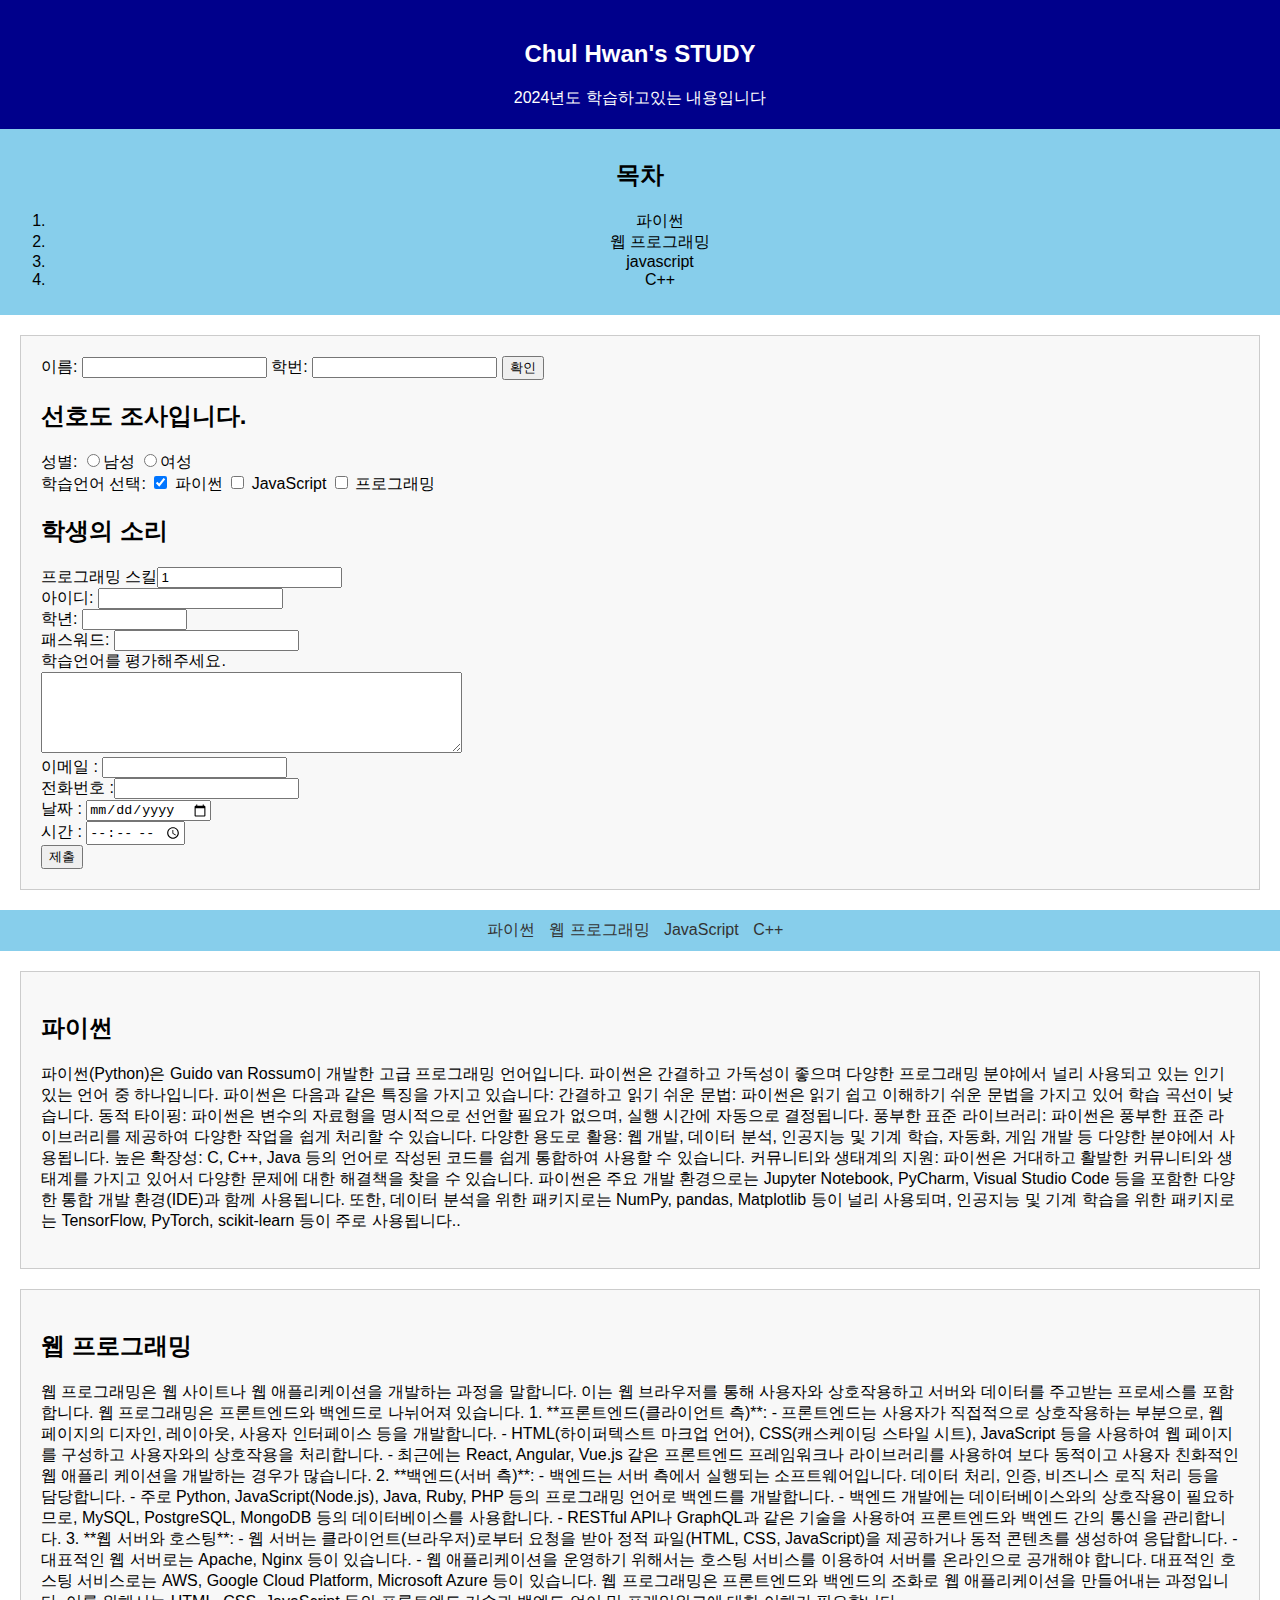
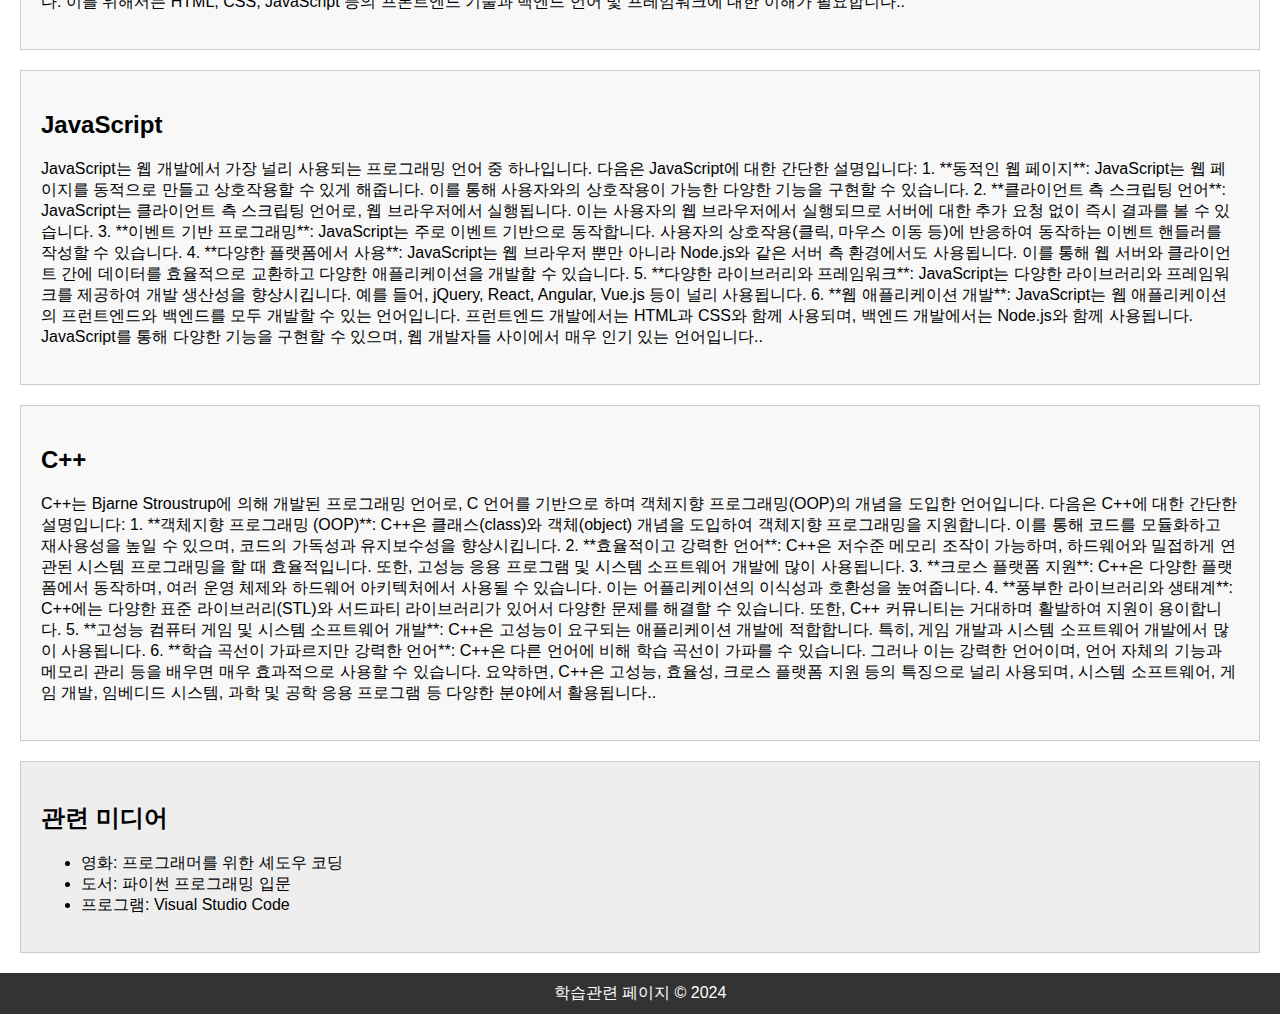
<file: index.html>
<!DOCTYPE html>
<html lang="en">
<head>
    <meta charset="UTF-8">
    <meta name="viewport" content="width=device-width, initial-scale">
    <title>STUDY</title>
    <link rel="stylesheet" href="mycss.css">
</head>
<body>

<header><h2>Chul Hwan's STUDY</h2>
    2024년도 학습하고있는 내용입니다
</header>
<nav><h2>목차</h2>
<ol>
<li>파이썬</li>
<li>웹 프로그래밍</li>
<li>javascript</li>
<li>C++</li>
</ol>
</nav>
<section>
    <article id="webpg">
    <form action="">
    이름: <input type="text">
    학번: <input type="password">
    <input type="submit" value="확인" name="btn1"/>
    <h2>선호도 조사입니다. </h2>
<form>
성별:
<input type="radio" name="gender" value="male">남성
<input type="radio" name="gender" value="female">여성 <br>
학습언어 선택:
<input type="checkbox" name="fruits" value="apple" checked> 파이썬
<input type="checkbox" name="fruits" value="grape"> JavaScript
<input type="checkbox" name="fruits" value="orange"> 프로그래밍
</form>
<body>
<h2>학생의 소리</h2>
프로그래밍 스킬<input name="range" min="1" max="10" value="1"> <br>
아이디: <input type="text" name="name"><br>
학년: <input type="text" name="number" size=10><br>
패스워드: <input type="password" name="pass">
<form name="input" action="getfeedback.jsp" method="get">
학습언어를 평가해주세요.<br />
<textarea name="feedback" rows="5" cols="50"></textarea>
</form>
</body>
</html>
<form action="input.jsp" method="post">
이메일 : <input type="email" name="email" /><br />
전화번호 :<input type="tel" name="tel" /><br />
날짜 : <input type="date" name="date" /><br />
시간 : <input type="time" name="time" /><br />
<input type="submit" value="제출" />
</form>
    </form>
    </article>
    </article>
</section>
<nav>
    <ul>
        <li><a href="#python">파이썬</a></li>
        <li><a href="#web">웹 프로그래밍</a></li>
        <li><a href="#javascript">JavaScript</a></li>
        <li><a href="#cplusplus">C++</a></li>
    </ul>
</nav>

<section id="python">
    <h2>파이썬</h2>
    <p>
        파이썬(Python)은 Guido van Rossum이 개발한 고급 프로그래밍 언어입니다. 파이썬은 간결하고 가독성이 좋으며 다양한 프로그래밍 분야에서 널리 사용되고 있는 인기 있는 언어 중 하나입니다. 파이썬은 다음과 같은 특징을 가지고 있습니다:
        
        간결하고 읽기 쉬운 문법: 파이썬은 읽기 쉽고 이해하기 쉬운 문법을 가지고 있어 학습 곡선이 낮습니다.
        
        동적 타이핑: 파이썬은 변수의 자료형을 명시적으로 선언할 필요가 없으며, 실행 시간에 자동으로 결정됩니다.
        
        풍부한 표준 라이브러리: 파이썬은 풍부한 표준 라이브러리를 제공하여 다양한 작업을 쉽게 처리할 수 있습니다.
        
        다양한 용도로 활용: 웹 개발, 데이터 분석, 인공지능 및 기계 학습, 자동화, 게임 개발 등 다양한 분야에서 사용됩니다.
        
        높은 확장성: C, C++, Java 등의 언어로 작성된 코드를 쉽게 통합하여 사용할 수 있습니다.
        
        커뮤니티와 생태계의 지원: 파이썬은 거대하고 활발한 커뮤니티와 생태계를 가지고 있어서 다양한 문제에 대한 해결책을 찾을 수 있습니다.
        
        파이썬은 주요 개발 환경으로는 Jupyter Notebook, PyCharm, Visual Studio Code 등을 포함한 다양한 통합 개발 환경(IDE)과 함께 사용됩니다. 또한, 데이터 분석을 위한 패키지로는 NumPy, pandas, Matplotlib 등이 널리 사용되며, 인공지능 및 기계 학습을 위한 패키지로는 TensorFlow, PyTorch, scikit-learn 등이 주로 사용됩니다..</p>
</section>

<section id="web">
    <h2>웹 프로그래밍</h2>
    <p>웹 프로그래밍은 웹 사이트나 웹 애플리케이션을 개발하는 과정을 말합니다. 이는 웹 브라우저를 통해 사용자와 상호작용하고 서버와 데이터를 주고받는 프로세스를 포함합니다. 웹 프로그래밍은 프론트엔드와 백엔드로 나뉘어져 있습니다.

        1. **프론트엔드(클라이언트 측)**:
           - 프론트엔드는 사용자가 직접적으로 상호작용하는 부분으로, 웹 페이지의 디자인, 레이아웃, 사용자 인터페이스 등을 개발합니다.
           - HTML(하이퍼텍스트 마크업 언어), CSS(캐스케이딩 스타일 시트), JavaScript 등을 사용하여 웹 페이지를 구성하고 사용자와의 상호작용을 처리합니다.
           - 최근에는 React, Angular, Vue.js 같은 프론트엔드 프레임워크나 라이브러리를 사용하여 보다 동적이고 사용자 친화적인 웹 애플리           케이션을 개발하는 경우가 많습니다.
        
           2. **백엔드(서버 측)**:
              - 백엔드는 서버 측에서 실행되는 소프트웨어입니다. 데이터 처리, 인증, 비즈니스 로직 처리 등을 담당합니다.
              - 주로 Python, JavaScript(Node.js), Java, Ruby, PHP 등의 프로그래밍 언어로 백엔드를 개발합니다.
              - 백엔드 개발에는 데이터베이스와의 상호작용이 필요하므로, MySQL, PostgreSQL, MongoDB 등의 데이터베이스를 사용합니다.
              - RESTful API나 GraphQL과 같은 기술을 사용하여 프론트엔드와 백엔드 간의 통신을 관리합니다.
           
           3. **웹 서버와 호스팅**:
              - 웹 서버는 클라이언트(브라우저)로부터 요청을 받아 정적 파일(HTML, CSS, JavaScript)을 제공하거나 동적 콘텐츠를 생성하여 응답합니다.
              - 대표적인 웹 서버로는 Apache, Nginx 등이 있습니다.
              - 웹 애플리케이션을 운영하기 위해서는 호스팅 서비스를 이용하여 서버를 온라인으로 공개해야 합니다. 대표적인 호스팅 서비스로는 AWS, Google Cloud Platform, Microsoft Azure 등이 있습니다.
           
           웹 프로그래밍은 프론트엔드와 백엔드의 조화로 웹 애플리케이션을 만들어내는 과정입니다. 이를 위해서는 HTML, CSS, JavaScript 등의 프론트엔드 기술과 백엔드 언어 및 프레임워크에 대한 이해가 필요합니다..</p>
   </section>
   
   <section id="javascript">
       <h2>JavaScript</h2>
       <p>JavaScript는 웹 개발에서 가장 널리 사용되는 프로그래밍 언어 중 하나입니다. 다음은 JavaScript에 대한 간단한 설명입니다:
   
           1. **동적인 웹 페이지**: JavaScript는 웹 페이지를 동적으로 만들고 상호작용할 수 있게 해줍니다. 이를 통해 사용자와의 상호작용이 가능한 다양한 기능을 구현할 수 있습니다.
           
           2. **클라이언트 측 스크립팅 언어**: JavaScript는 클라이언트 측 스크립팅 언어로, 웹 브라우저에서 실행됩니다. 이는 사용자의 웹 브라우저에서 실행되므로 서버에 대한 추가 요청 없이 즉시 결과를 볼 수 있습니다.
           
           3. **이벤트 기반 프로그래밍**: JavaScript는 주로 이벤트 기반으로 동작합니다. 사용자의 상호작용(클릭, 마우스 이동 등)에 반응하여 동작하는 이벤트 핸들러를 작성할 수 있습니다.
           
           4. **다양한 플랫폼에서 사용**: JavaScript는 웹 브라우저 뿐만 아니라 Node.js와 같은 서버 측 환경에서도 사용됩니다. 이를 통해 웹 서버와 클라이언트 간에 데이터를 효율적으로 교환하고 다양한 애플리케이션을 개발할 수 있습니다.
           
           5. **다양한 라이브러리와 프레임워크**: JavaScript는 다양한 라이브러리와 프레임워크를 제공하여 개발 생산성을 향상시킵니다. 예를 들어, jQuery, React, Angular, Vue.js 등이 널리 사용됩니다.
           
           6. **웹 애플리케이션 개발**: JavaScript는 웹 애플리케이션의 프런트엔드와 백엔드를 모두 개발할 수 있는 언어입니다. 프런트엔드 개발에서는 HTML과 CSS와 함께 사용되며, 백엔드 개발에서는 Node.js와 함께 사용됩니다.
           
           JavaScript를 통해 다양한 기능을 구현할 수 있으며, 웹 개발자들 사이에서 매우 인기 있는 언어입니다..</p>
   </section>
   
   <section id="cplusplus">
       <h2>C++</h2>
       <p>C++는 Bjarne Stroustrup에 의해 개발된 프로그래밍 언어로, C 언어를 기반으로 하며 객체지향 프로그래밍(OOP)의 개념을 도입한 언어입니다. 다음은 C++에 대한 간단한 설명입니다:
   
           1. **객체지향 프로그래밍 (OOP)**: C++은 클래스(class)와 객체(object) 개념을 도입하여 객체지향 프로그래밍을 지원합니다. 이를 통해 코드를 모듈화하고 재사용성을 높일 수 있으며, 코드의 가독성과 유지보수성을 향상시킵니다.
           
           2. **효율적이고 강력한 언어**: C++은 저수준 메모리 조작이 가능하며, 하드웨어와 밀접하게 연관된 시스템 프로그래밍을 할 때 효율적입니다. 또한, 고성능 응용 프로그램 및 시스템
           소프트웨어 개발에 많이 사용됩니다.
        
        3. **크로스 플랫폼 지원**: C++은 다양한 플랫폼에서 동작하며, 여러 운영 체제와 하드웨어 아키텍처에서 사용될 수 있습니다. 이는 어플리케이션의 이식성과 호환성을 높여줍니다.
        
        4. **풍부한 라이브러리와 생태계**: C++에는 다양한 표준 라이브러리(STL)와 서드파티 라이브러리가 있어서 다양한 문제를 해결할 수 있습니다. 또한, C++ 커뮤니티는 거대하며 활발하여 지원이 용이합니다.
        
        5. **고성능 컴퓨터 게임 및 시스템 소프트웨어 개발**: C++은 고성능이 요구되는 애플리케이션 개발에 적합합니다. 특히, 게임 개발과 시스템 소프트웨어 개발에서 많이 사용됩니다.
        
        6. **학습 곡선이 가파르지만 강력한 언어**: C++은 다른 언어에 비해 학습 곡선이 가파를 수 있습니다. 그러나 이는 강력한 언어이며, 언어 자체의 기능과 메모리 관리 등을 배우면 매우 효과적으로 사용할 수 있습니다.
        
        요약하면, C++은 고성능, 효율성, 크로스 플랫폼 지원 등의 특징으로 널리 사용되며, 시스템 소프트웨어, 게임 개발, 임베디드 시스템, 과학 및 공학 응용 프로그램 등 다양한 분야에서 활용됩니다..</p>
</section>

<aside>
    <h2>관련 미디어</h2>
    <ul>
        <li>영화: 프로그래머를 위한 셰도우 코딩</li>
        <li>도서: 파이썬 프로그래밍 입문</li>
        <li>프로그램: Visual Studio Code</li>
    </ul>
</aside>


<footer>학습관련 페이지 &copy; 2024</footer>

</body>
</html>
</file>
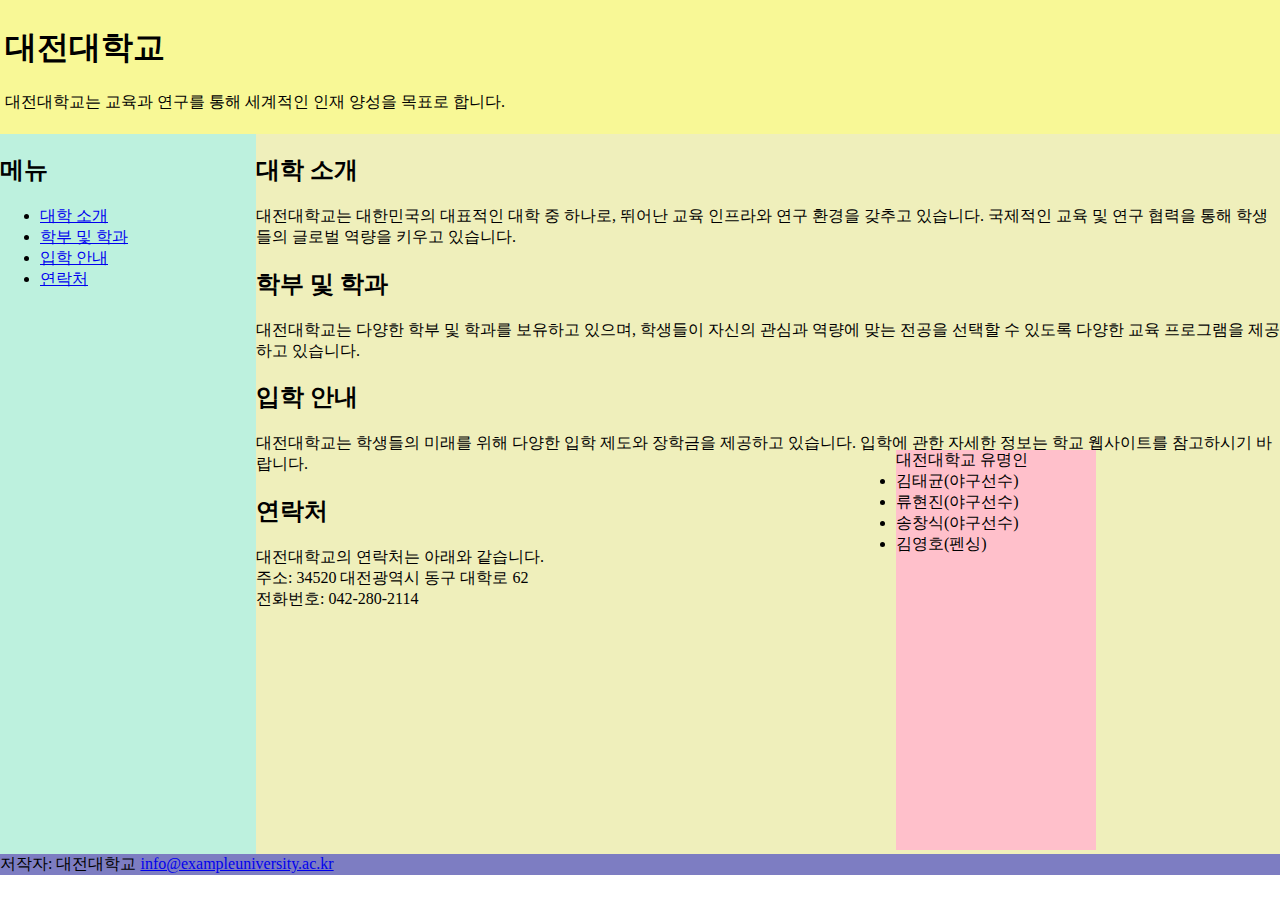
<file: dju.html>
<!DOCTYPE html>
<html lang="ko">
<head>
    <meta charset="UTF-8">
    <title>대전대학교 소개</title>
    <style>
        html, body {
            height: 100%;
            margin: 0px;
        }
        header {
            background-color: rgba(247, 247, 143, 0.932);
            padding: 5px;
            margin: 0px;
        }
        nav {
            float: left; 
            width: 20%; 
            height: 80%;
            background: rgba(170, 237, 213, 0.775);
        }
        section {
            float: left; 
            width: 80%; 
            height: 80%;
            background-color: rgb(239, 239, 187);
        }
        footer {
            background-color: rgb(125, 125, 194);
            clear: both;
        }
        div {
            position: absolute;
            top: 50%;
            left: 70%;
            background-color: pink;
            width: 200px;
            height: 400px;
        }
    </style>
</head>
<body>
<header>
    <h1>대전대학교</h1>
    <p>대전대학교는 교육과 연구를 통해 세계적인 인재 양성을 목표로 합니다.</p>
</header>
<nav>
    <h2>메뉴</h2>
    <ul>
        <li><a href="#introduction">대학 소개</a></li>
        <li><a href="#academics">학부 및 학과</a></li>
        <li><a href="#admissions">입학 안내</a></li>
        <li><a href="#contact">연락처</a></li>
    </ul>
</nav>
<section>
    <article id="introduction">
        <h2>대학 소개</h2>
        <p>대전대학교는 대한민국의 대표적인 대학 중 하나로, 뛰어난 교육 인프라와 연구 환경을 갖추고 있습니다. 국제적인 교육 및 연구 협력을 통해 학생들의 글로벌 역량을 키우고 있습니다.</p>
    </article>
    <article id="academics">
        <h2>학부 및 학과</h2>
        <p>대전대학교는 다양한 학부 및 학과를 보유하고 있으며, 학생들이 자신의 관심과 역량에 맞는 전공을 선택할 수 있도록 다양한 교육 프로그램을 제공하고 있습니다.</p>
    </article>
    <article id="admissions">
        <h2>입학 안내</h2>
        <p>대전대학교는 학생들의 미래를 위해 다양한 입학 제도와 장학금을 제공하고 있습니다. 입학에 관한 자세한 정보는 학교 웹사이트를 참고하시기 바랍니다.</p>
    </article>
    <article id="contact">
        <h2>연락처</h2>
        <p>대전대학교의 연락처는 아래와 같습니다.<br>
            주소: 34520 대전광역시 동구 대학로 62<br>
            전화번호: 042-280-2114<br>
        </p>

    <div id="profile"> 대전대학교 유명인
        <li>김태균(야구선수)</li>
        <li>류현진(야구선수)</li>
        <li>송창식(야구선수)</li>
        <li>김영호(펜싱)</li>
    </div>
</article>
</section>
<footer>
    <p>저작자: 대전대학교 <a href="mailto:info@exampleuniversity.ac.kr">info@exampleuniversity.ac.kr</a></p>
</footer>
</body>
</html>
</file>
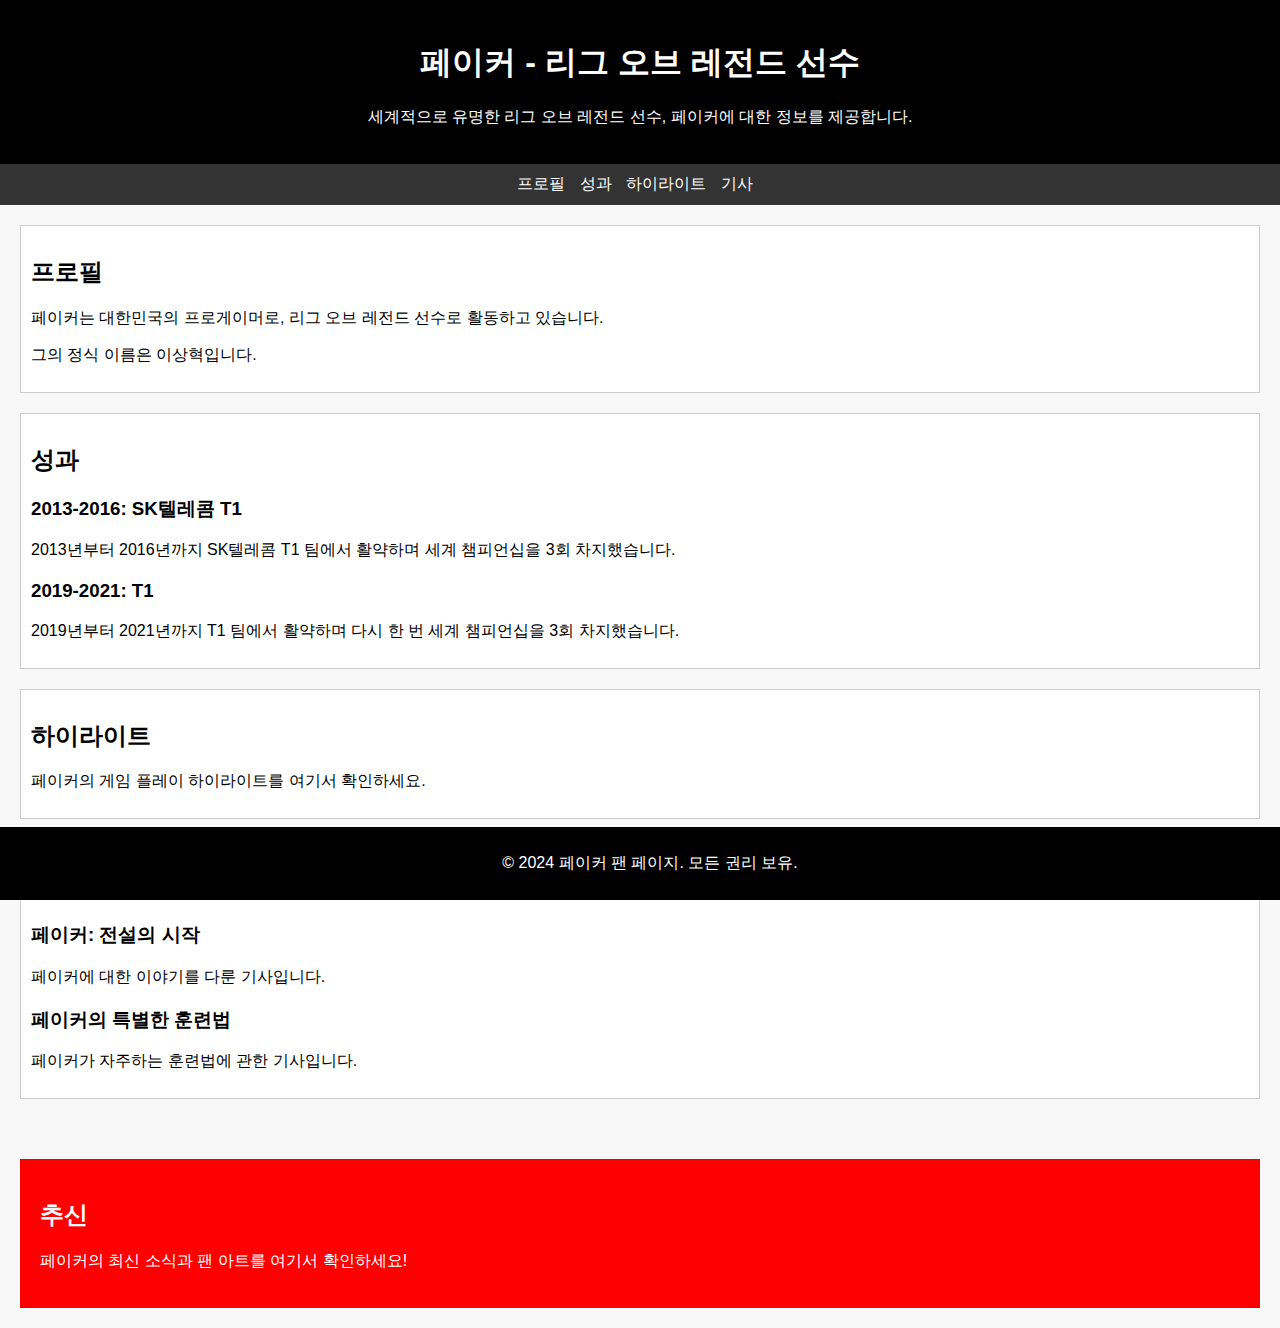
<file: faker (2).html>
<!DOCTYPE html>
<html lang="ko">
<head>
    <meta charset="UTF-8">
    <meta name="viewport" content="width=device-width, initial-scale=1.0">
    <title>페이커 - 리그 오브 레전드 선수</title>
    <style>
        body {
            font-family: Arial, sans-serif;
            margin: 0;
            padding: 0;
            background-color: #f8f8f8;
        }

        header, footer {
            background-color: #000;
            color: #fff;
            padding: 20px;
            text-align: center;
        }

        nav {
            background-color: #333;
            padding: 10px;
        }

        nav ul {
            list-style-type: none;
            margin: 0;
            padding: 0;
            text-align: center;
        }

        nav ul li {
            display: inline;
            margin-right: 10px;
        }

        nav ul li a {
            color: #fff;
            text-decoration: none;
        }

        main {
            padding: 20px;
        }

        section {
            margin-bottom: 20px;
            padding: 10px;
            border: 1px solid #ccc;
            background-color: #fff;
        }

        aside {
            background-color: #ff0000;
            padding: 20px;
            margin: 20px;
            color: #fff;
        }

        footer {
            position: fixed;
            bottom: 0;
            width: 100%;
            background-color: #000;
            color: #fff;
            padding: 10px;
            text-align: center;
        }
    </style>
</head>
<body>

<header>
    <h1>페이커 - 리그 오브 레전드 선수</h1>
    <p>세계적으로 유명한 리그 오브 레전드 선수, 페이커에 대한 정보를 제공합니다.</p>
</header>

<nav>
    <ul>
        <li><a href="#profile">프로필</a></li>
        <li><a href="#achievements">성과</a></li>
        <li><a href="#highlights">하이라이트</a></li>
        <li><a href="#articles">기사</a></li>
    </ul>
</nav>

<main>
    <section id="profile">
        <h2>프로필</h2>
        <p>페이커는 대한민국의 프로게이머로, 리그 오브 레전드 선수로 활동하고 있습니다.</p>
        <p>그의 정식 이름은 이상혁입니다.</p>
    </section>

    <section id="achievements">
        <h2>성과</h2>
        <article>
            <h3>2013-2016: SK텔레콤 T1</h3>
            <p>2013년부터 2016년까지 SK텔레콤 T1 팀에서 활약하며 세계 챔피언십을 3회 차지했습니다.</p>
        </article>
        <article>
            <h3>2019-2021: T1</h3>
            <p>2019년부터 2021년까지 T1 팀에서 활약하며 다시 한 번 세계 챔피언십을 3회 차지했습니다.</p>
        </article>
    </section>

    <section id="highlights">
        <h2>하이라이트</h2>
        <p>페이커의 게임 플레이 하이라이트를 여기서 확인하세요.</p>
        <!-- 동영상 또는 이미지 갤러리를 삽입할 수 있음 -->
    </section>

    <section id="articles">
        <h2>기사</h2>
        <article>
            <h3>페이커: 전설의 시작</h3>
            <p>페이커에 대한 이야기를 다룬 기사입니다.</p>
        </article>
        <article>
            <h3>페이커의 특별한 훈련법</h3>
            <p>페이커가 자주하는 훈련법에 관한 기사입니다.</p>
        </article>
    </section>
</main>

<aside>
    <h2>추신</h2>
    <p>페이커의 최신 소식과 팬 아트를 여기서 확인하세요!</p>
</aside>

<footer>
    <p>&copy; 2024 페이커 팬 페이지. 모든 권리 보유.</p>
</footer>

</body>
</html>
</file>
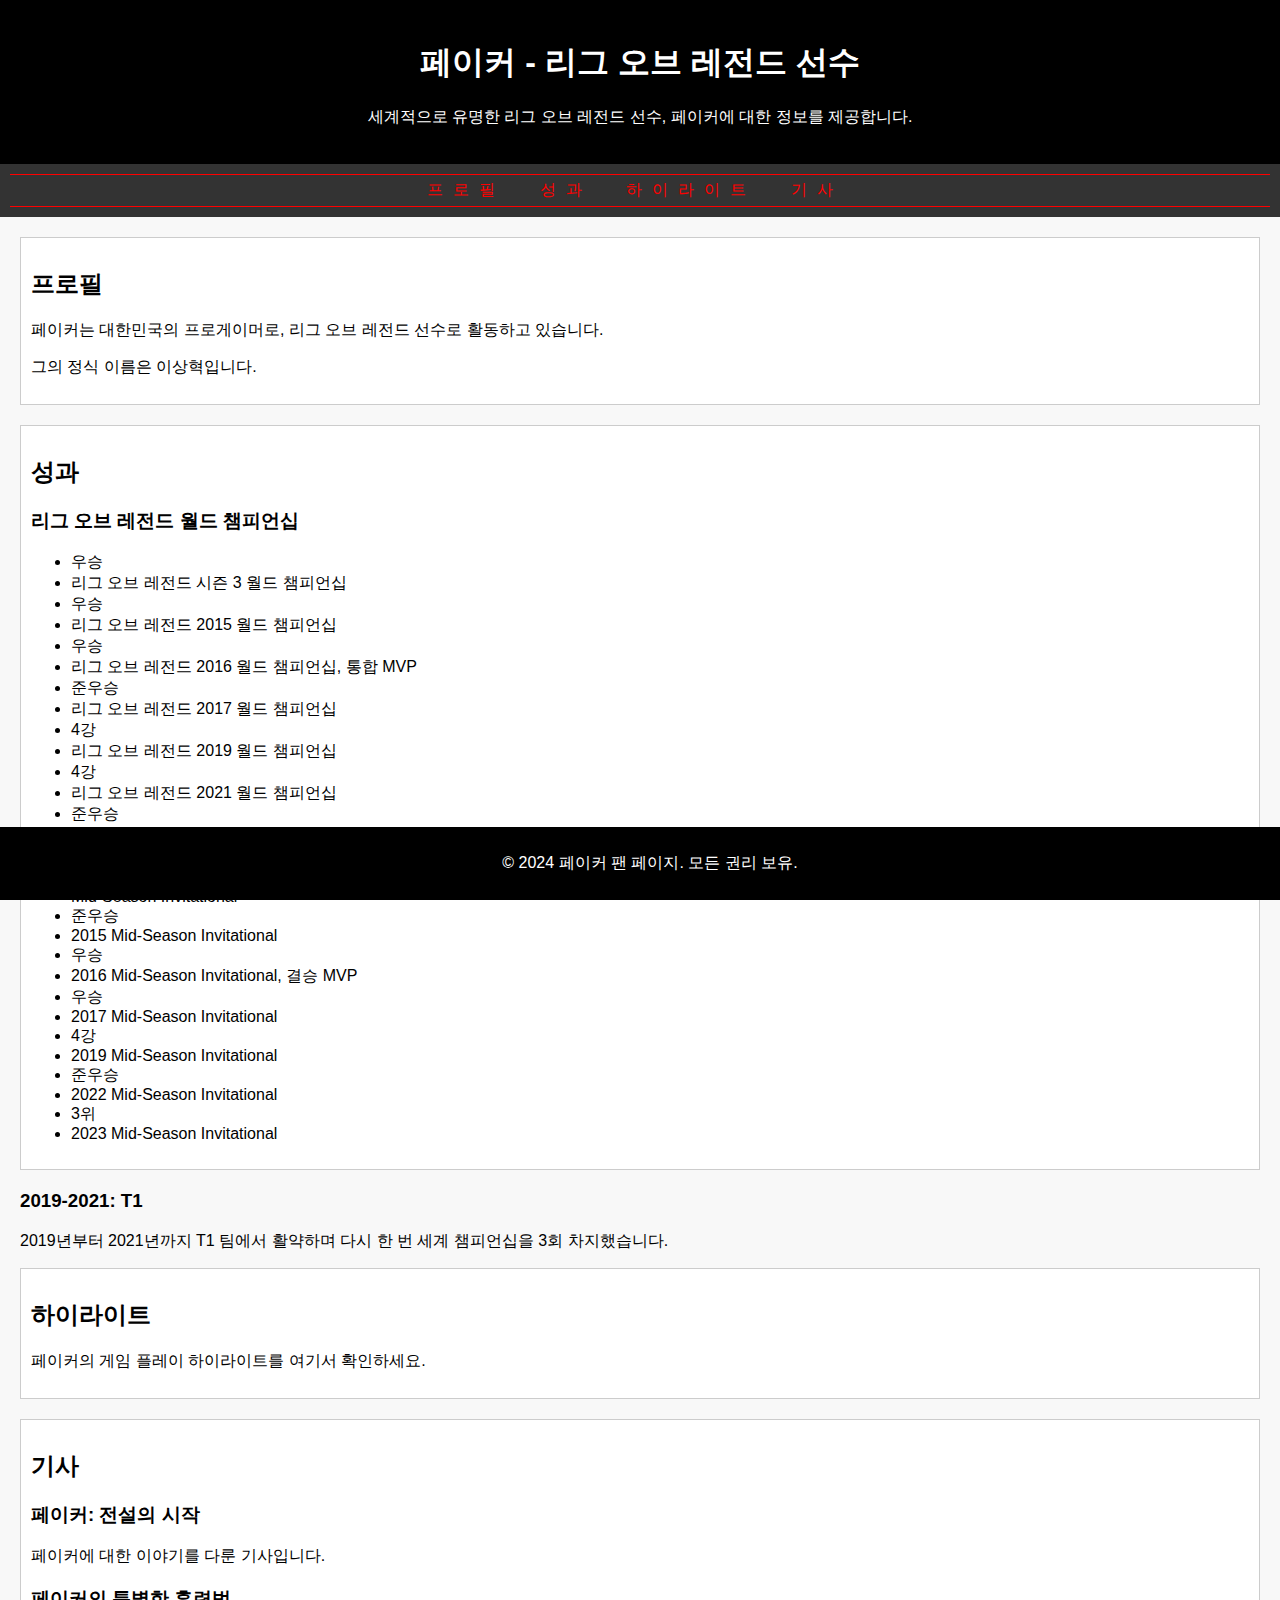
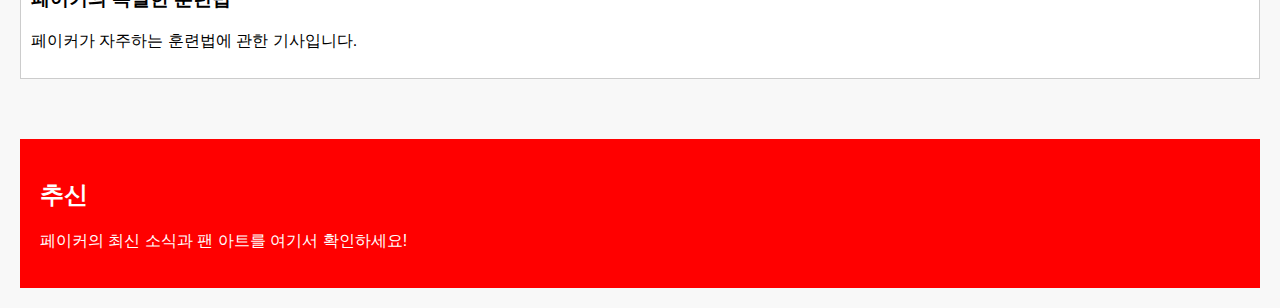
<file: faker3.html>
<!DOCTYPE html>
<html lang="ko">
<head>
    <meta charset="UTF-8">
    <meta name="viewport" content="width=device-width, initial-scale=1.0">
    <title>페이커 - 리그 오브 레전드 선수</title>
    <style>
        body {
            font-family: Arial, sans-serif;
            margin: 0;
            padding: 0;
            background-color: #f8f8f8;
        }

        header, footer {
            background-color: #000;
            color: #fff;
            padding: 20px;
            text-align: center;
        }

        nav {
            background-color: #333;
            padding: 10px;
        }

        nav ul {
            list-style-type: none;
            margin: 0;
            padding: 0;
            text-align: center;
        }

        nav ul li {
            display: inline;
            margin-right: 10px;
        }

        nav ul li a {
            color: #fff;
            text-decoration: none;
        }

        main {
            padding: 20px;
        }

        section {
            margin-bottom: 20px;
            padding: 10px;
            border: 1px solid #ccc;
            background-color: #fff;
        }

        aside {
            background-color: #ff0000;
            padding: 20px;
            margin: 20px;
            color: #fff;
        }

        footer {
            position: fixed;
            bottom: 0;
            width: 100%;
            background-color: #000;
            color: #fff;
            padding: 10px;
            text-align: center;
        }

        /* Additional styles */
        ul.circle {
            list-style: circle;
        }

        ul.square {
            list-style: square;
        }

        ol.upper {
            list-style: upper-roman;
        }

        ol.alpha {
            list-style: lower-alpha;
        }

        ul.nav {
            list-style: none;
            text-align: center;
            border-bottom: 1px solid red;
            border-top: 1px solid red;
            padding: 5px;
        }

        .nav li {
            display: inline;
            text-transform: uppercase;
            padding: 10px;
            letter-spacing: 10px;
        }

        .nav li a {
            text-decoration: none;
            color: red;
        }

        .nav li a:hover {
            text-decoration: underline;
        }

        table {
            border: 1px solid rgb(23, 1, 44);
            border-collapse: collapse;
            width: 300px;
            height: 150px;
        }

        td,
        th {
            border: 1px solid rgb(168, 240, 215);
            text-align: center;
            border-bottom: 1px solid green;
        }

        tr:nth-child(even) {
            background-color: rgb(243, 243, 182);
        }

        tr:hover {
            background-color: brown;
            color: white;
        }
    </style>
</head>
<body>

<header>
    <h1>페이커 - 리그 오브 레전드 선수</h1>
    <p>세계적으로 유명한 리그 오브 레전드 선수, 페이커에 대한 정보를 제공합니다.</p>
</header>

<nav>
    <ul class="nav">
        <li><a href="#profile">프로필</a></li>
        <li><a href="#achievements">성과</a></li>
        <li><a href="#highlights">하이라이트</a></li>
        <li><a href="#articles">기사</a></li>
    </ul>
</nav>

<main>
    <section id="profile">
        <h2>프로필</h2>
        <p>페이커는 대한민국의 프로게이머로, 리그 오브 레전드 선수로 활동하고 있습니다.</p>
        <p>그의 정식 이름은 이상혁입니다.</p>
    </section>

    <section id="achievements">
        <h2>성과</h2>
        <article>
            <h3>리그 오브 레전드 월드 챔피언십</h3>
            <ul>
                <li>우승</li>
                <li>리그 오브 레전드 시즌 3 월드 챔피언십</li>
                <li>우승</li>
                <li>리그 오브 레전드 2015 월드 챔피언십</li>
                <li>우승</li>
                <li>리그 오브 레전드 2016 월드 챔피언십, 통합 MVP</li>
                <li>준우승</li>
                <li>리그 오브 레전드 2017 월드 챔피언십</li>
                <li>4강</li>
                <li>리그 오브 레전드 2019 월드 챔피언십</li>
                <li>4강</li>
                <li>리그 오브 레전드 2021 월드 챔피언십</li>
                <li>준우승</li>
                <li>리그 오브 레전드 2022 월드 챔피언십</li>
                <li>우승</li>
                <li>리그 오브 레전드 2023 월드 챔피언십</li>
                <li>Mid-Season Invitational</li>
                <li>준우승</li>
                <li>2015 Mid-Season Invitational</li>
                <li>우승</li>
                <li>2016 Mid-Season Invitational, 결승 MVP</li>
                <li>우승</li>
                <li>2017 Mid-Season Invitational</li>
                <li>4강</li>
                <li>2019 Mid-Season Invitational</li>
                <li>준우승</li>
                <li>2022 Mid-Season Invitational</li>
                <li>3위</li>
                <li>2023 Mid-Season Invitational</li>
            </ul>
        </article>
        <!-- Add more articles for other tournaments -->
    </section>
    
        <article>
            <h3>2019-2021: T1</h3>
            <p>2019년부터 2021년까지 T1 팀에서 활약하며 다시 한 번 세계 챔피언십을 3회 차지했습니다.</p>
        </article>
    </section>

    <section id="highlights">
        <h2>하이라이트</h2>
        <p>페이커의 게임 플레이 하이라이트를 여기서 확인하세요.</p>
        <!-- 동영상 또는 이미지 갤러리를 삽입할 수 있음 -->
    </section>

    <section id="articles">
        <h2>기사</h2>
        <article>
            <h3>페이커: 전설의 시작</h3>
            <p>페이커에 대한 이야기를 다룬 기사입니다.</p>
        </article>
        <article>
            <h3>페이커의 특별한 훈련법</h3>
            <p>페이커가 자주하는 훈련법에 관한 기사입니다.</p>
        </article>
    </section>
</main>

<aside>
    <h2>추신</h2>
    <p>페이커의 최신 소식과 팬 아트를 여기서 확인하세요!</p>
</aside>

<footer>
    <p>&copy; 2024 페이커 팬 페이지. 모든 권리 보유.</p>
</footer>

</body>
</html>
</file>
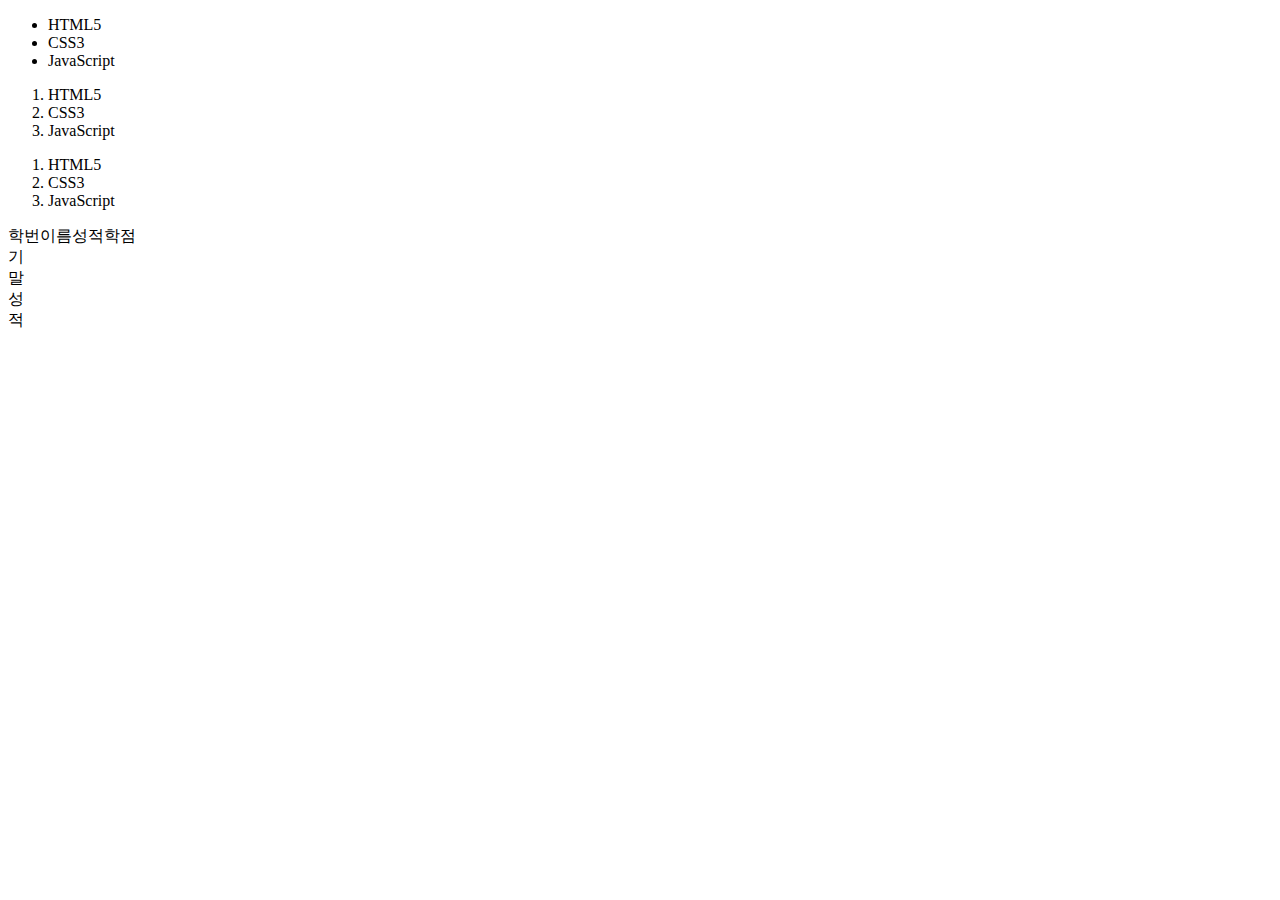
<file: final exam.html>
<!DOCTYPE html>
<html lang="en">
<head>
    <meta charset="UTF-8">
    <meta name="viewport" content="width=device-width, initial-scale=1.0">
    <title>Document</title>
</head>
<body>
    <ul class="circle">
       <li>HTML5</li>
        <li>CSS3</li>
        <li>JavaScript</li>
    </ul>
    <ol class="upper">
        <li>HTML5</li>
        <li>CSS3</li>
        <li>JavaScript</li>
    </ol>
    <ol class="alpha">
        <li>HTML5</li>
        <li>CSS3</li>
        <li>JavaScript</li>
    </ol>
    <table>
        <caption>기말성적</caption>
        <thead>
            <tr><tr>학번</tr> <tr>이름</tr><tr>성적</tr><tr>학점</tr></tr>
        </thead>
    </table>

</body>
</html>
</file>
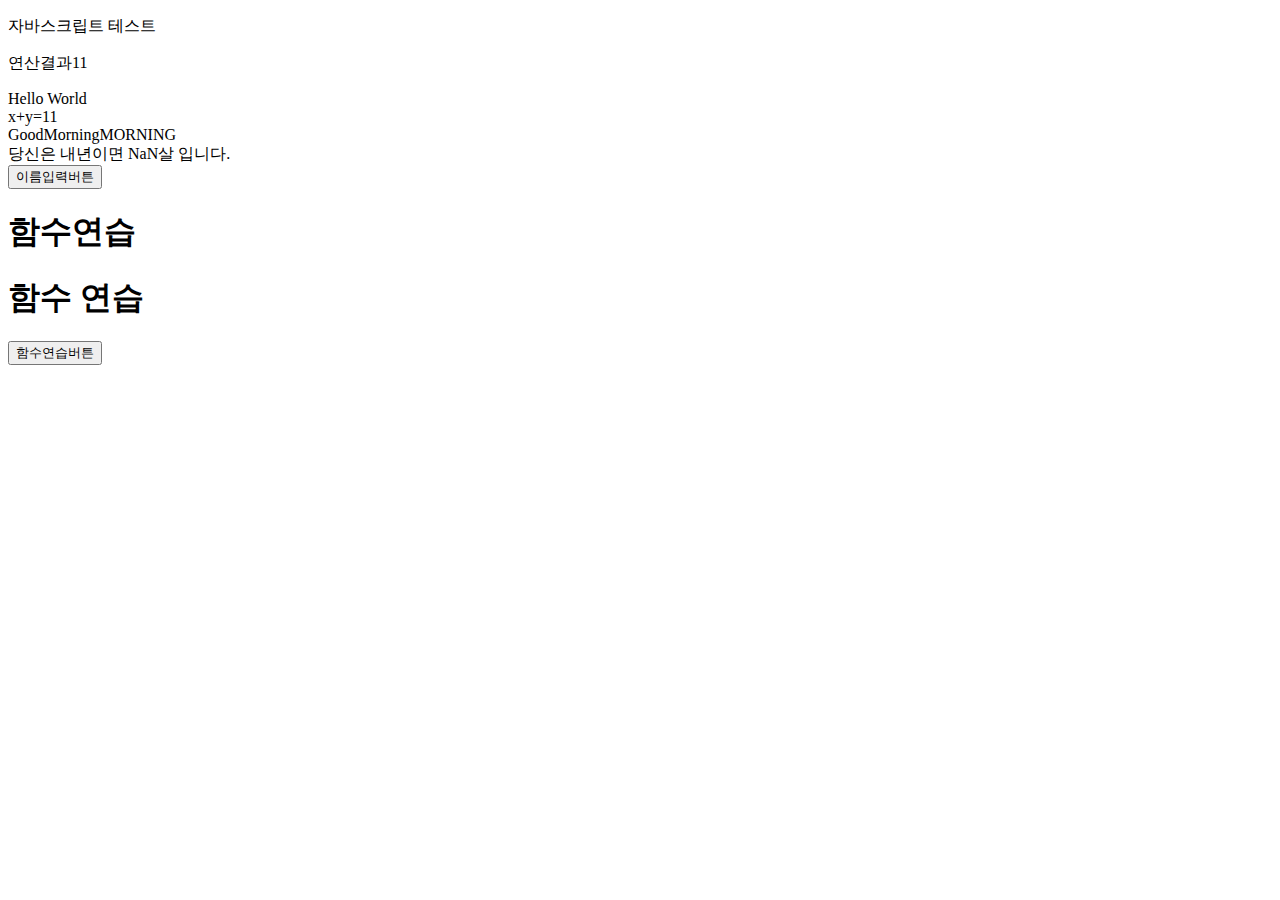
<file: java test.HTML>
<!DOCTYPE html>
<html lang="en">
<head>
 <title>Document</title>
   
</head>
<body>
    <p>자바스크립트 테스트</p>
    <p id="test"> 자바 스크립트 테스트</p>

    <script>
        document.write("Hello World <br> x+y=");
         let x=5; //변수만들기
        let y=6; 
        let z = x+y; 
        document.write(z); 
        document.getElementById("test").innerHTML = "연산결과"+z; 
        document.write("<br>") 
        let s1="Good";
        let s2="Morning";
        document.write(s1 +s2) 
        document.write(s2.toUpperCase()+"<br>")
        let age = parseInt(prompt("나이입력:")); 
        document.write("당신은 내년이면 "+(age+1)+"살 입니다.");
       </Script>
       <br>
       <button onclick="sub()">이름입력버튼</button>
       <h1 id="name">함수연습</h1>
       <h1 id="ftest">함수 연습</h1>
       <button onclick="sub1()">함수연습버튼</button>
     <script>
        function sub(){
            const name = prompt('이름:');
            document.getElementById("name").innerHTML = "Welcome:" + name + "좋은하루 보내세요";
        }
        function sub1(){
            e = document.getElementById("ftest");
            e.style.color = "red";

        }
     </script>
    
         
</body>
</html>
</file>
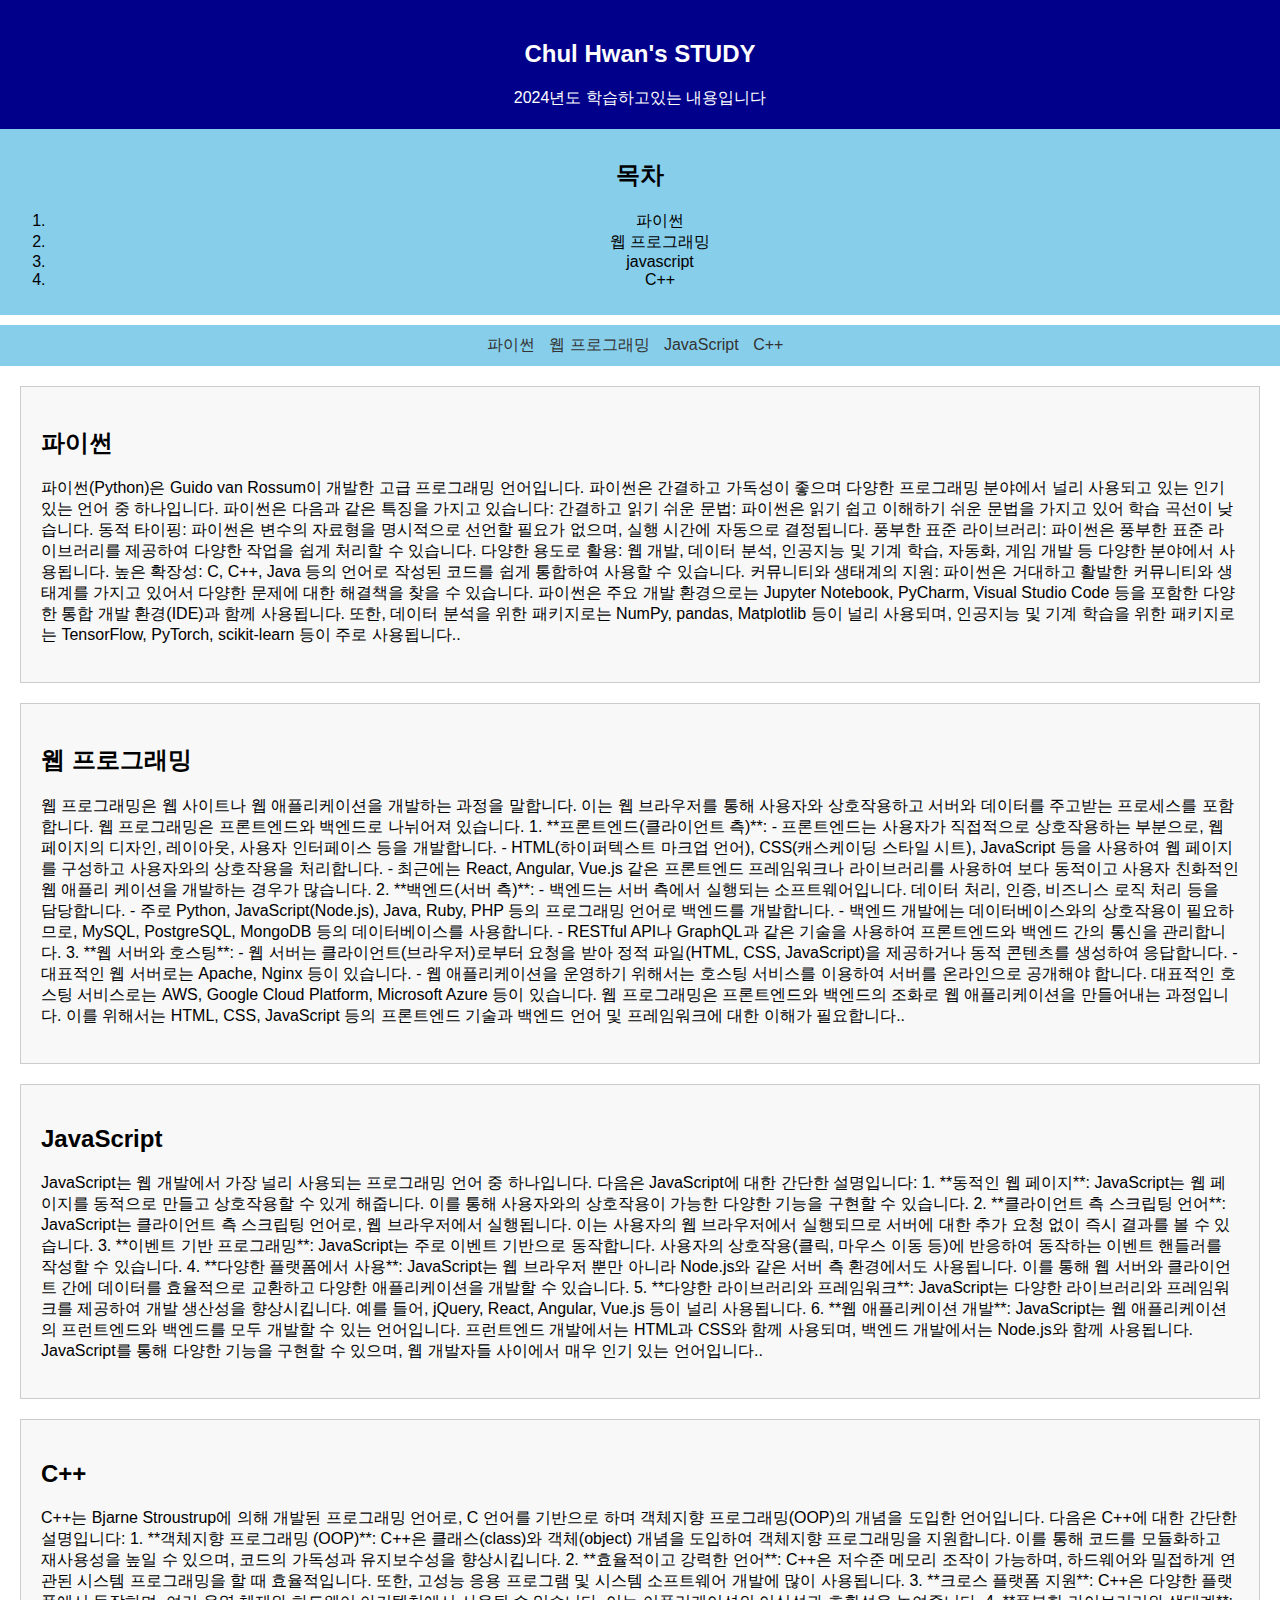
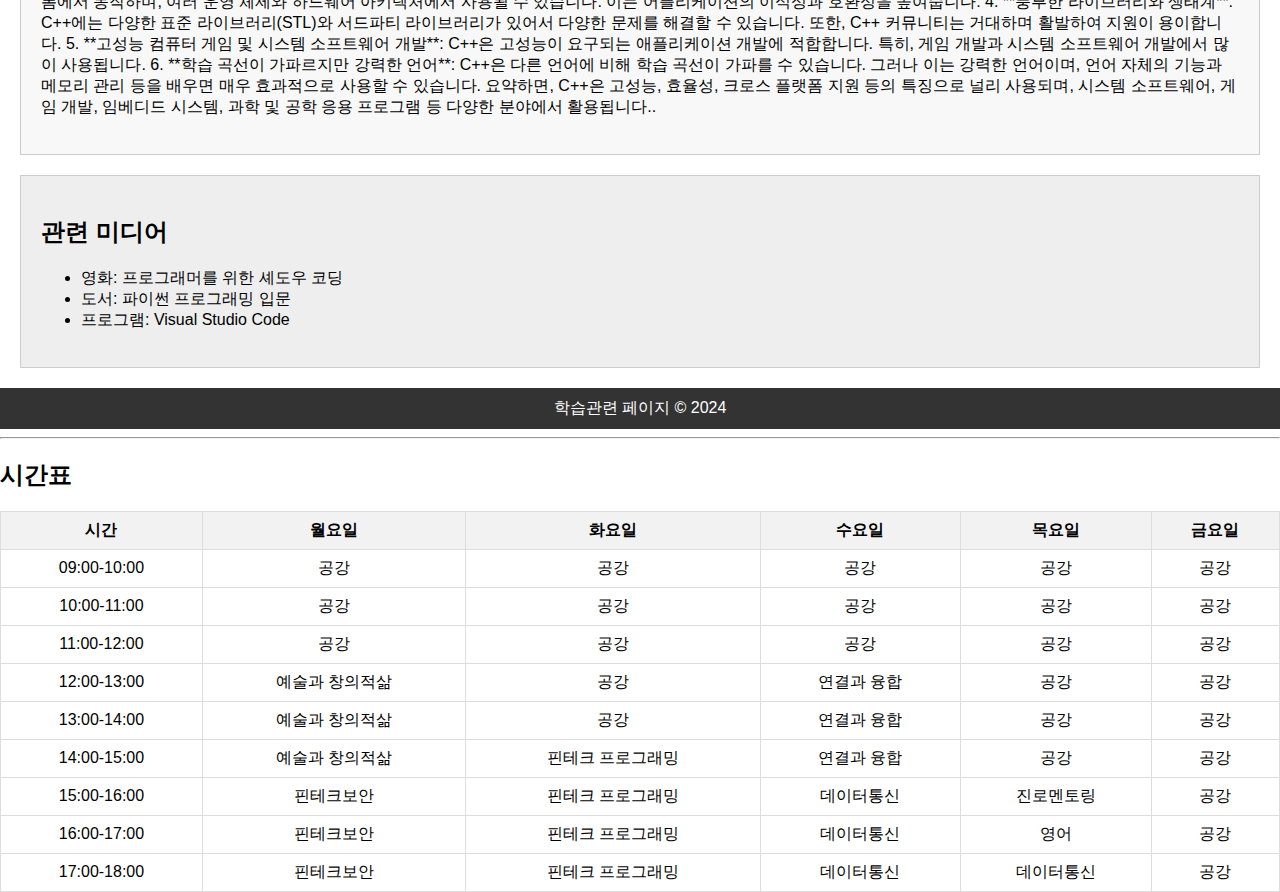
<file: MYSTYDY.html>
<!DOCTYPE html>
<html lang="ko">
    <!DOCTYPE html>
<html>
<head>
    <title>HTML5 문서 구조 시맨틱 태그 사용</title>
    <style>
        body {
            font-family: Arial, sans-serif;
            margin: 0;
            padding: 0;
        }

        header, footer {
            background-color: darkblue;
            color: #fff;
            padding: 20px;
            text-align: center;
        }

        nav {
            background-color:skyblue;
            padding: 10px;
            text-align: center;
            margin-bottom: 10px; /* 수정된 부분 */
        }

        nav ul {
            list-style-type: none;
            margin: 0;
            padding: 0;
        }

        nav ul li {
            display: inline;
            margin-right: 10px;
        }

        nav ul li a {
            color: #333; /* 수정된 부분 */
            text-decoration: none;
        }

        section {
            padding: 20px;
            margin: 20px;
            background-color: #f8f8f8;
            border: 1px solid #ccc;
        }

        aside {
            background-color: #eee;
            padding: 20px;
            margin: 20px;
            border: 1px solid #ccc;
        }

        footer {
            margin-top: 20px;
            background-color: #333;
            color: #fff;
            padding: 10px;
            text-align: center;
        }
    </style>
</head>
<body>

<header><h2>Chul Hwan's STUDY</h2>
    2024년도 학습하고있는 내용입니다
</header>
<nav><h2>목차</h2>
<ol>
<li>파이썬</li>
<li>웹 프로그래밍</li>
<li>javascript</li>
<li>C++</li>
</ol>
</nav>
<nav>
    <ul>
        <li><a href="#python">파이썬</a></li>
        <li><a href="#web">웹 프로그래밍</a></li>
        <li><a href="#javascript">JavaScript</a></li>
        <li><a href="#cplusplus">C++</a></li>
    </ul>
</nav>

<section id="python">
    <h2>파이썬</h2>
    <p>
        파이썬(Python)은 Guido van Rossum이 개발한 고급 프로그래밍 언어입니다. 파이썬은 간결하고 가독성이 좋으며 다양한 프로그래밍 분야에서 널리 사용되고 있는 인기 있는 언어 중 하나입니다. 파이썬은 다음과 같은 특징을 가지고 있습니다:
        
        간결하고 읽기 쉬운 문법: 파이썬은 읽기 쉽고 이해하기 쉬운 문법을 가지고 있어 학습 곡선이 낮습니다.
        
        동적 타이핑: 파이썬은 변수의 자료형을 명시적으로 선언할 필요가 없으며, 실행 시간에 자동으로 결정됩니다.
        
        풍부한 표준 라이브러리: 파이썬은 풍부한 표준 라이브러리를 제공하여 다양한 작업을 쉽게 처리할 수 있습니다.
        
        다양한 용도로 활용: 웹 개발, 데이터 분석, 인공지능 및 기계 학습, 자동화, 게임 개발 등 다양한 분야에서 사용됩니다.
        
        높은 확장성: C, C++, Java 등의 언어로 작성된 코드를 쉽게 통합하여 사용할 수 있습니다.
        
        커뮤니티와 생태계의 지원: 파이썬은 거대하고 활발한 커뮤니티와 생태계를 가지고 있어서 다양한 문제에 대한 해결책을 찾을 수 있습니다.
        
        파이썬은 주요 개발 환경으로는 Jupyter Notebook, PyCharm, Visual Studio Code 등을 포함한 다양한 통합 개발 환경(IDE)과 함께 사용됩니다. 또한, 데이터 분석을 위한 패키지로는 NumPy, pandas, Matplotlib 등이 널리 사용되며, 인공지능 및 기계 학습을 위한 패키지로는 TensorFlow, PyTorch, scikit-learn 등이 주로 사용됩니다..</p>
</section>

<section id="web">
    <h2>웹 프로그래밍</h2>
    <p>웹 프로그래밍은 웹 사이트나 웹 애플리케이션을 개발하는 과정을 말합니다. 이는 웹 브라우저를 통해 사용자와 상호작용하고 서버와 데이터를 주고받는 프로세스를 포함합니다. 웹 프로그래밍은 프론트엔드와 백엔드로 나뉘어져 있습니다.

        1. **프론트엔드(클라이언트 측)**:
           - 프론트엔드는 사용자가 직접적으로 상호작용하는 부분으로, 웹 페이지의 디자인, 레이아웃, 사용자 인터페이스 등을 개발합니다.
           - HTML(하이퍼텍스트 마크업 언어), CSS(캐스케이딩 스타일 시트), JavaScript 등을 사용하여 웹 페이지를 구성하고 사용자와의 상호작용을 처리합니다.
           - 최근에는 React, Angular, Vue.js 같은 프론트엔드 프레임워크나 라이브러리를 사용하여 보다 동적이고 사용자 친화적인 웹 애플리           케이션을 개발하는 경우가 많습니다.
        
           2. **백엔드(서버 측)**:
              - 백엔드는 서버 측에서 실행되는 소프트웨어입니다. 데이터 처리, 인증, 비즈니스 로직 처리 등을 담당합니다.
              - 주로 Python, JavaScript(Node.js), Java, Ruby, PHP 등의 프로그래밍 언어로 백엔드를 개발합니다.
              - 백엔드 개발에는 데이터베이스와의 상호작용이 필요하므로, MySQL, PostgreSQL, MongoDB 등의 데이터베이스를 사용합니다.
              - RESTful API나 GraphQL과 같은 기술을 사용하여 프론트엔드와 백엔드 간의 통신을 관리합니다.
           
           3. **웹 서버와 호스팅**:
              - 웹 서버는 클라이언트(브라우저)로부터 요청을 받아 정적 파일(HTML, CSS, JavaScript)을 제공하거나 동적 콘텐츠를 생성하여 응답합니다.
              - 대표적인 웹 서버로는 Apache, Nginx 등이 있습니다.
              - 웹 애플리케이션을 운영하기 위해서는 호스팅 서비스를 이용하여 서버를 온라인으로 공개해야 합니다. 대표적인 호스팅 서비스로는 AWS, Google Cloud Platform, Microsoft Azure 등이 있습니다.
           
           웹 프로그래밍은 프론트엔드와 백엔드의 조화로 웹 애플리케이션을 만들어내는 과정입니다. 이를 위해서는 HTML, CSS, JavaScript 등의 프론트엔드 기술과 백엔드 언어 및 프레임워크에 대한 이해가 필요합니다..</p>
   </section>
   
   <section id="javascript">
       <h2>JavaScript</h2>
       <p>JavaScript는 웹 개발에서 가장 널리 사용되는 프로그래밍 언어 중 하나입니다. 다음은 JavaScript에 대한 간단한 설명입니다:
   
           1. **동적인 웹 페이지**: JavaScript는 웹 페이지를 동적으로 만들고 상호작용할 수 있게 해줍니다. 이를 통해 사용자와의 상호작용이 가능한 다양한 기능을 구현할 수 있습니다.
           
           2. **클라이언트 측 스크립팅 언어**: JavaScript는 클라이언트 측 스크립팅 언어로, 웹 브라우저에서 실행됩니다. 이는 사용자의 웹 브라우저에서 실행되므로 서버에 대한 추가 요청 없이 즉시 결과를 볼 수 있습니다.
           
           3. **이벤트 기반 프로그래밍**: JavaScript는 주로 이벤트 기반으로 동작합니다. 사용자의 상호작용(클릭, 마우스 이동 등)에 반응하여 동작하는 이벤트 핸들러를 작성할 수 있습니다.
           
           4. **다양한 플랫폼에서 사용**: JavaScript는 웹 브라우저 뿐만 아니라 Node.js와 같은 서버 측 환경에서도 사용됩니다. 이를 통해 웹 서버와 클라이언트 간에 데이터를 효율적으로 교환하고 다양한 애플리케이션을 개발할 수 있습니다.
           
           5. **다양한 라이브러리와 프레임워크**: JavaScript는 다양한 라이브러리와 프레임워크를 제공하여 개발 생산성을 향상시킵니다. 예를 들어, jQuery, React, Angular, Vue.js 등이 널리 사용됩니다.
           
           6. **웹 애플리케이션 개발**: JavaScript는 웹 애플리케이션의 프런트엔드와 백엔드를 모두 개발할 수 있는 언어입니다. 프런트엔드 개발에서는 HTML과 CSS와 함께 사용되며, 백엔드 개발에서는 Node.js와 함께 사용됩니다.
           
           JavaScript를 통해 다양한 기능을 구현할 수 있으며, 웹 개발자들 사이에서 매우 인기 있는 언어입니다..</p>
   </section>
   
   <section id="cplusplus">
       <h2>C++</h2>
       <p>C++는 Bjarne Stroustrup에 의해 개발된 프로그래밍 언어로, C 언어를 기반으로 하며 객체지향 프로그래밍(OOP)의 개념을 도입한 언어입니다. 다음은 C++에 대한 간단한 설명입니다:
   
           1. **객체지향 프로그래밍 (OOP)**: C++은 클래스(class)와 객체(object) 개념을 도입하여 객체지향 프로그래밍을 지원합니다. 이를 통해 코드를 모듈화하고 재사용성을 높일 수 있으며, 코드의 가독성과 유지보수성을 향상시킵니다.
           
           2. **효율적이고 강력한 언어**: C++은 저수준 메모리 조작이 가능하며, 하드웨어와 밀접하게 연관된 시스템 프로그래밍을 할 때 효율적입니다. 또한, 고성능 응용 프로그램 및 시스템
           소프트웨어 개발에 많이 사용됩니다.
        
        3. **크로스 플랫폼 지원**: C++은 다양한 플랫폼에서 동작하며, 여러 운영 체제와 하드웨어 아키텍처에서 사용될 수 있습니다. 이는 어플리케이션의 이식성과 호환성을 높여줍니다.
        
        4. **풍부한 라이브러리와 생태계**: C++에는 다양한 표준 라이브러리(STL)와 서드파티 라이브러리가 있어서 다양한 문제를 해결할 수 있습니다. 또한, C++ 커뮤니티는 거대하며 활발하여 지원이 용이합니다.
        
        5. **고성능 컴퓨터 게임 및 시스템 소프트웨어 개발**: C++은 고성능이 요구되는 애플리케이션 개발에 적합합니다. 특히, 게임 개발과 시스템 소프트웨어 개발에서 많이 사용됩니다.
        
        6. **학습 곡선이 가파르지만 강력한 언어**: C++은 다른 언어에 비해 학습 곡선이 가파를 수 있습니다. 그러나 이는 강력한 언어이며, 언어 자체의 기능과 메모리 관리 등을 배우면 매우 효과적으로 사용할 수 있습니다.
        
        요약하면, C++은 고성능, 효율성, 크로스 플랫폼 지원 등의 특징으로 널리 사용되며, 시스템 소프트웨어, 게임 개발, 임베디드 시스템, 과학 및 공학 응용 프로그램 등 다양한 분야에서 활용됩니다..</p>
</section>

<aside>
    <h2>관련 미디어</h2>
    <ul>
        <li>영화: 프로그래머를 위한 셰도우 코딩</li>
        <li>도서: 파이썬 프로그래밍 입문</li>
        <li>프로그램: Visual Studio Code</li>
    </ul>
</aside>


<footer>학습관련 페이지 &copy; 2024</footer>
<hr>
<head>
    <meta charset="UTF-8">
    <meta name="viewport" content="width=device-width, initial-scale=1.0">
    <title>시간표</title>
    <style>
        table {
            width: 100%;
            border-collapse: collapse;
        }

        th, td {
            border: 1px solid #ddd;
            padding: 8px;
            text-align: center;
        }

        th {
            background-color: #f2f2f2;
        }
    </style>
</head>
<body>

<h2>시간표</h2>

<table>
  <tr>
    <th>시간</th>
    <th>월요일</th>
    <th>화요일</th>
    <th>수요일</th>
    <th>목요일</th>
    <th>금요일</th>
  </tr>
  <tr>
    <td>09:00-10:00</td>
    <td>공강</td>
    <td>공강</td>
    <td>공강</td>
    <td>공강</td>
    <td>공강</td>
  </tr>
  <tr>
    <td>10:00-11:00</td>
    <td>공강</td>
    <td>공강</td>
    <td>공강</td>
    <td>공강</td>
    <td>공강</td>
  </tr>
  <tr>
    <td>11:00-12:00</td>
    <td>공강</td>
    <td>공강</td>
    <td>공강</td>
    <td>공강</td>
    <td>공강</td>
  </tr>
  <tr>
    <td>12:00-13:00</td>
    <td>예술과 창의적삶</td>
    <td>공강</td>
    <td>연결과 융합</td>
    <td>공강</td>
    <td>공강</td>
  </tr>
  <tr>
    <td>13:00-14:00</td>
    <td>예술과 창의적삶</td>
    <td>공강</td>
    <td>연결과 융합</td>
    <td>공강</td>
    <td>공강</td>
  </tr>
  <tr>
    <td>14:00-15:00</td>
    <td>예술과 창의적삶</td>
    <td>핀테크 프로그래밍</td>
    <td>연결과 융합</td>
    <td>공강</td>
    <td>공강</td>
  </tr>
  <tr>
    <td>15:00-16:00</td>
    <td>핀테크보안</td>
    <td>핀테크 프로그래밍</td>
    <td>데이터통신</td>
    <td>진로멘토링</td>
    <td>공강</td>
  </tr>
  <tr>
    <td>16:00-17:00</td>
    <td>핀테크보안</td>
    <td>핀테크 프로그래밍</td>
    <td>데이터통신</td>
    <td>영어</td>
    <td>공강</td>
  </tr>
  <tr>
    <td>17:00-18:00</td>
    <td>핀테크보안</td>
    <td>핀테크 프로그래밍</td>
    <td>데이터통신</td>
    <td>데이터통신</td>
    <td>공강</td>
  </tr>
</table>

</body>
</html>
</file>
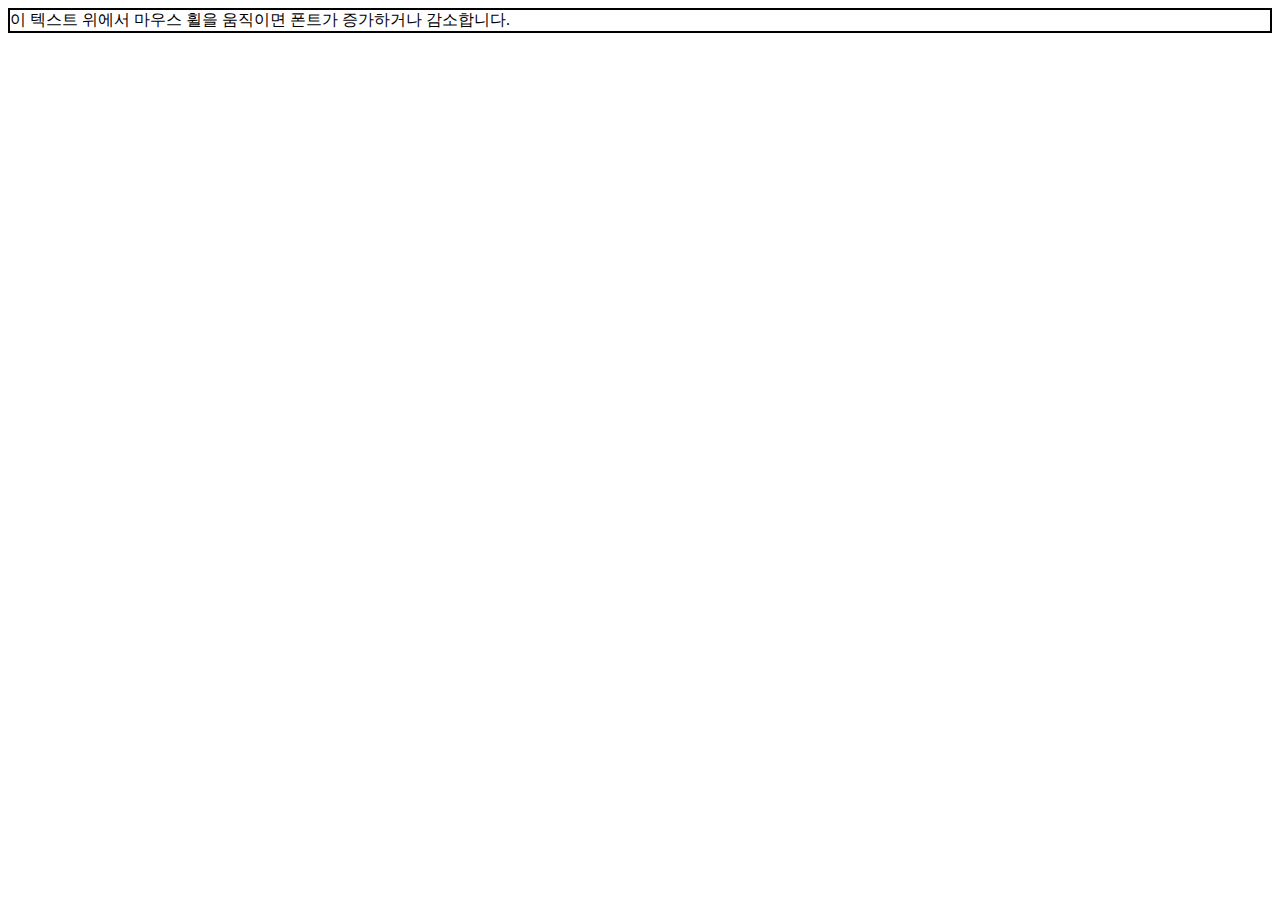
<file: Untitled-1.html>
<!DOCTYPE html>
<html>
<head>
<style>
#div1 {
border: 2px solid black;
}
</style>
</head>
<body>
<div id="div1">이 텍스트 위에서 마우스 휠을 움직이면 폰트가 증가하거나 감소합니다.</div>
<script>
document.getElementById("div1").addEventListener("wheel", sub);
let size = 30;
function sub(e) {
if (e.wheelDelta > 0)
size++;
else
size--;
this.style.fontSize = size + "px";
}
</script>
</body>
</html>
</file>
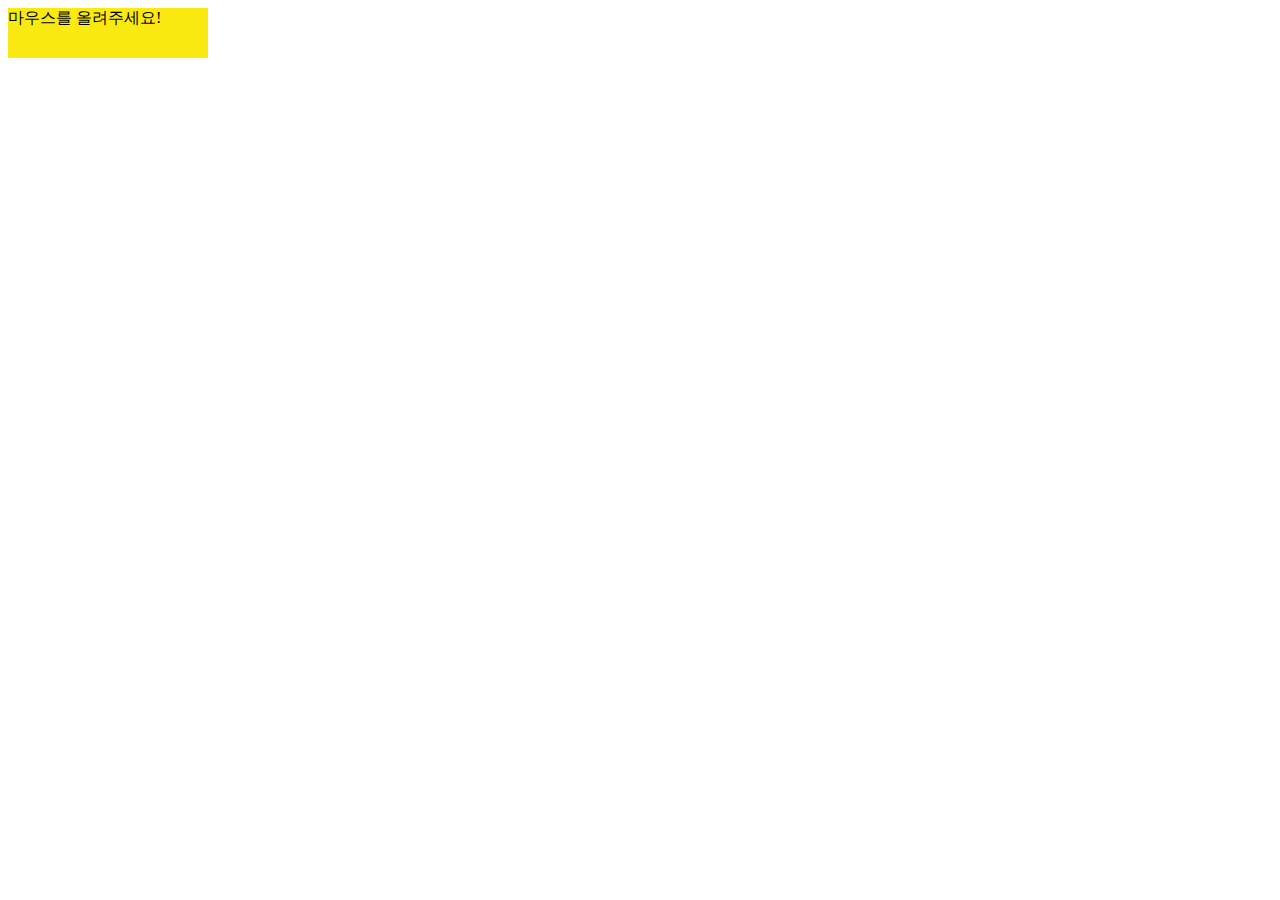
<file: Untitled-2.html>
<!DOCTYPE html>
<html>
<body>
<div onmouseover="mouseOver(this)" onmouseout="mouseOut(this)"
style="background-color:#faea11; width:200px; height:50px;">
마우스를 올려주세요!</div>
<script>
function mouseOver(obj) {
obj.innerHTML = "감사합니다."
}
function mouseOut(obj) {
obj.innerHTML = "마우스를 올려주세요!"
}
</script>
</body>
</html>
</file>
<file: mycss.css>
body {
    font-family: Arial, sans-serif;
    margin: 0;
    padding: 0;
}

header, footer {
    background-color: darkblue;
    color: #fff;
    padding: 20px;
    text-align: center;
}

nav {
    background-color:skyblue;
    padding: 10px;
    text-align: center;
    margin-bottom: 10px; /* 수정된 부분 */
}

nav ul {
    list-style-type: none;
    margin: 0;
    padding: 0;
}

nav ul li {
    display: inline;
    margin-right: 10px;
}

nav ul li a {
    color: #333; /* 수정된 부분 */
    text-decoration: none;
}

section {
    padding: 20px;
    margin: 20px;
    background-color: #f8f8f8;
    border: 1px solid #ccc;
}

aside {
    background-color: #eee;
    padding: 20px;
    margin: 20px;
    border: 1px solid #ccc;
}

footer {
    margin-top: 20px;
    background-color: #333;
    color: #fff;
    padding: 10px;
    text-align: center;
}
</file>
